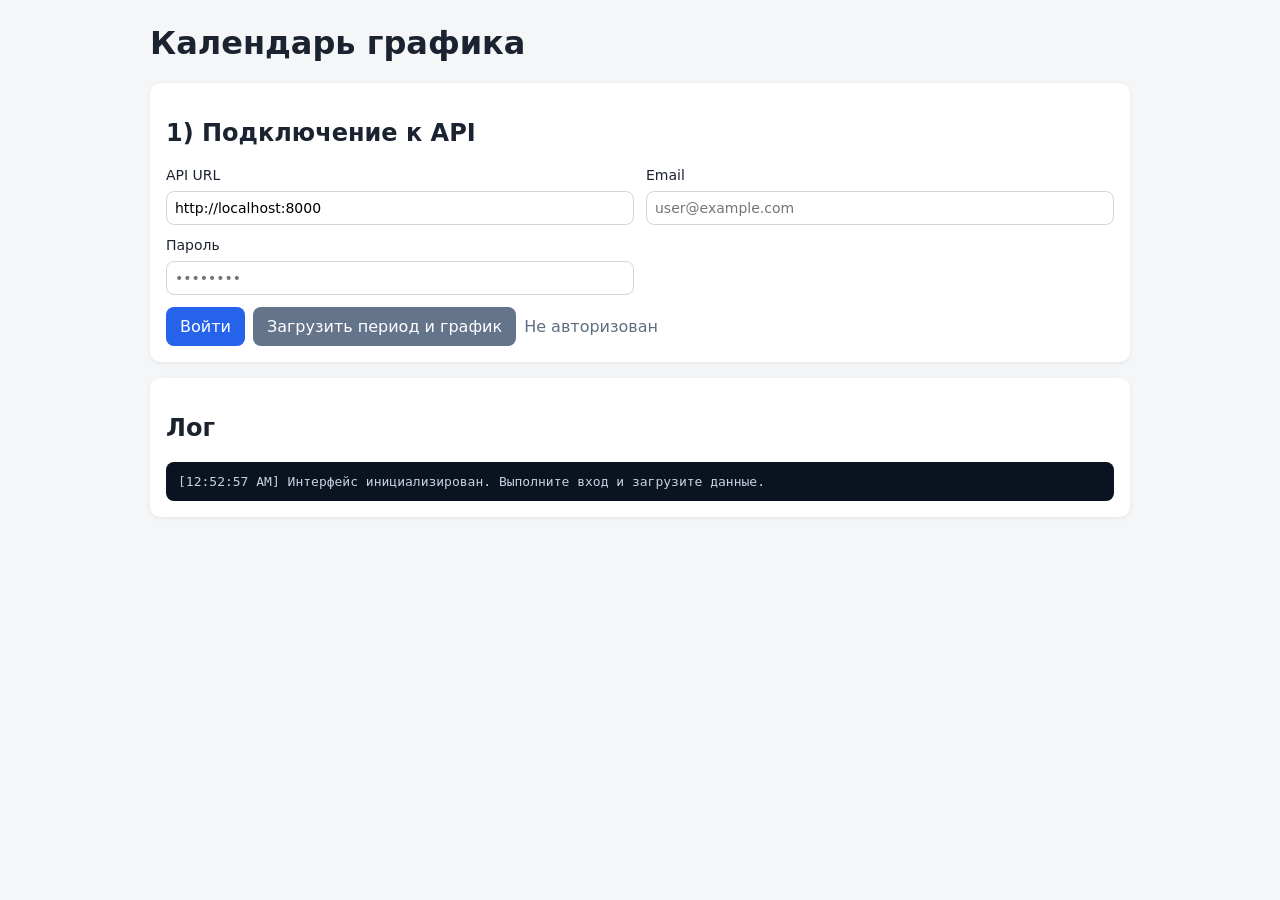
<file: web_ui/index.html>
<!doctype html>
<html lang="ru">
  <head>
    <meta charset="UTF-8" />
    <meta name="viewport" content="width=device-width, initial-scale=1.0" />
    <title>T2 Schedule Calendar UI</title>
    <link rel="stylesheet" href="./styles.css" />
  </head>
  <body>
    <main class="container">
      <h1>Календарь графика</h1>

      <section class="card">
        <h2>1) Подключение к API</h2>
        <div class="grid-2">
          <label>
            API URL
            <input id="apiUrl" type="text" value="http://localhost:8000" />
          </label>
          <label>
            Email
            <input id="email" type="email" placeholder="user@example.com" />
          </label>
          <label>
            Пароль
            <input id="password" type="password" placeholder="••••••••" />
          </label>
        </div>
        <div class="row">
          <button id="loginBtn">Войти</button>
          <button id="loadBtn" class="secondary">Загрузить период и график</button>
          <span id="authState" class="muted">Не авторизован</span>
        </div>
      </section>

      <section class="card" id="periodCard" hidden>
        <h2>2) Период</h2>
        <p id="periodText" class="muted"></p>
        <div class="calendar-toolbar">
          <button id="prevMonth" class="secondary">← Месяц назад</button>
          <strong id="monthLabel"></strong>
          <button id="nextMonth" class="secondary">Месяц вперед →</button>
        </div>
        <div id="calendar" class="calendar"></div>
      </section>

      <section class="card" id="editCard" hidden>
        <h2>3) Редактирование дня</h2>
        <p id="selectedDate" class="muted">Выберите дату в календаре</p>
        <div class="grid-2">
          <label>
            Статус
            <select id="dayStatus">
              <option value="work">work</option>
              <option value="off">off</option>
              <option value="vacation">vacation</option>
              <option value="sick">sick</option>
              <option value="custom">custom</option>
            </select>
          </label>
          <label>
            Комментарий (необязательно)
            <input id="dayComment" type="text" placeholder="Например: смена в магазине 3" />
          </label>
          <label>
            Начало смены
            <input id="shiftStart" type="time" />
          </label>
          <label>
            Конец смены
            <input id="shiftEnd" type="time" />
          </label>
          <label>
            Начало перерыва
            <input id="breakStart" type="time" />
          </label>
          <label>
            Конец перерыва
            <input id="breakEnd" type="time" />
          </label>
        </div>
        <div class="row">
          <button id="saveDayBtn">Сохранить день</button>
          <button id="removeDayBtn" class="danger">Удалить день</button>
        </div>
      </section>

      <section class="card" id="rangeCard" hidden>
        <h2>4) Массовое добавление через интерфейс</h2>
        <div class="grid-2">
          <label>
            С даты
            <input id="rangeStart" type="date" />
          </label>
          <label>
            По дату
            <input id="rangeEnd" type="date" />
          </label>
          <label>
            Статус для диапазона
            <select id="rangeStatus">
              <option value="work">work</option>
              <option value="off">off</option>
              <option value="vacation">vacation</option>
              <option value="sick">sick</option>
              <option value="custom">custom</option>
            </select>
          </label>
        </div>
        <div class="row">
          <button id="applyRangeBtn">Применить диапазон</button>
        </div>
      </section>

      <section class="card" id="saveCard" hidden>
        <h2>5) Отправка изменений</h2>
        <p class="muted">
          API сохраняет график целиком: при отправке все выбранные дни будут перезаписаны.
        </p>
        <div class="row">
          <button id="saveAllBtn">Сохранить весь график в API</button>
          <button id="reloadBtn" class="secondary">Перезагрузить из API</button>
        </div>
      </section>

      <section class="card">
        <h2>Лог</h2>
        <pre id="log"></pre>
      </section>
    </main>

    <script src="./script.js"></script>
  </body>
</html>
</file>
<file: web_ui/styles.css>
:root {
  color-scheme: light;
  font-family: Inter, system-ui, -apple-system, Segoe UI, Roboto, sans-serif;
}

body {
  margin: 0;
  background: #f4f6f8;
  color: #1c2330;
}

.container {
  max-width: 980px;
  margin: 0 auto;
  padding: 24px;
}

h1 {
  margin-top: 0;
}

.card {
  background: white;
  border-radius: 10px;
  padding: 16px;
  margin-bottom: 16px;
  box-shadow: 0 1px 4px rgba(0, 0, 0, 0.08);
}

.grid-2 {
  display: grid;
  grid-template-columns: repeat(2, minmax(0, 1fr));
  gap: 12px;
}

label {
  display: flex;
  flex-direction: column;
  gap: 8px;
  font-size: 14px;
}

input,
select,
textarea,
button {
  font: inherit;
}

input,
select,
textarea {
  padding: 8px;
  border: 1px solid #cfd6de;
  border-radius: 8px;
}

button {
  border: 0;
  border-radius: 8px;
  padding: 10px 14px;
  background: #2563eb;
  color: white;
  cursor: pointer;
}

button.secondary {
  background: #64748b;
}

button.danger {
  background: #dc2626;
}

button:disabled {
  opacity: 0.6;
  cursor: not-allowed;
}

.row {
  margin-top: 12px;
  display: flex;
  flex-wrap: wrap;
  gap: 8px;
  align-items: center;
}

.muted {
  color: #5f6d80;
}

.calendar-toolbar {
  margin-bottom: 12px;
  display: flex;
  align-items: center;
  justify-content: space-between;
}

.calendar {
  display: grid;
  grid-template-columns: repeat(7, minmax(0, 1fr));
  gap: 8px;
}

.weekday,
.day {
  border: 1px solid #dbe3ea;
  border-radius: 8px;
  padding: 8px;
  min-height: 72px;
}

.weekday {
  background: #eef2f7;
  text-align: center;
  font-weight: 600;
  min-height: auto;
}

.day {
  background: #fff;
}

.day.disabled {
  opacity: 0.4;
  background: #f8fafc;
}

.day.in-period {
  border-color: #9fb8ff;
}

.day.has-value {
  background: #e9f8ee;
}

.day.selected {
  outline: 2px solid #1d4ed8;
}

.day-number {
  font-weight: 700;
  margin-bottom: 6px;
}

.badge {
  display: inline-block;
  padding: 2px 6px;
  border-radius: 99px;
  background: #bfdbfe;
  font-size: 12px;
}

pre {
  margin: 0;
  padding: 12px;
  background: #0b1220;
  color: #c7d2e1;
  border-radius: 8px;
  max-height: 240px;
  overflow: auto;
}

@media (max-width: 768px) {
  .grid-2 {
    grid-template-columns: 1fr;
  }
}
</file>
